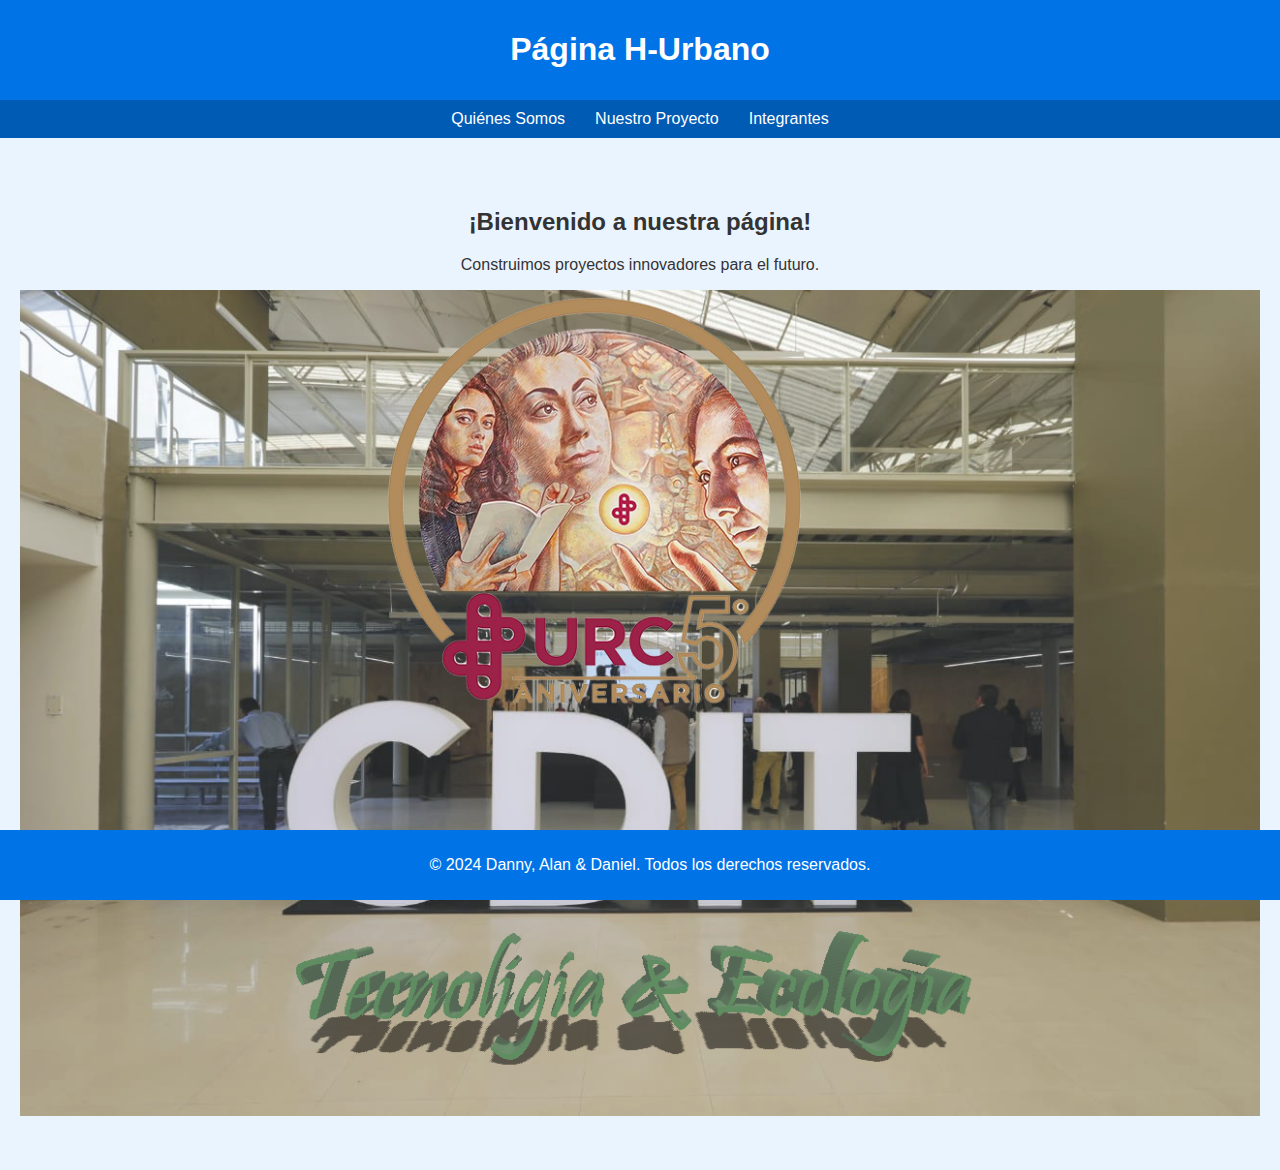
<file: index.html>
<!DOCTYPE html>
<html lang="es">
<head>
    <meta charset="UTF-8">
    <meta name="viewport" content="width=device-width, initial-scale=1.0">
    <title>P.P.-H.Urbano-</title>
    <style>
        body {
            font-family: Arial, sans-serif;
            margin: 0;
            padding: 0;
            color: #333;
            background-color: #f5f5f5;
        }
        header {
            background-color: #0073e6;
            color: white;
            padding: 10px 20px;
            text-align: center;
            animation: slideDown 1.5s ease-out;
        }
        nav {
            display: flex;
            justify-content: center;
            background-color: #005bb5;
            animation: fadeIn 2s ease-out;
        }
        nav a {
            color: white;
            padding: 10px 15px;
            text-decoration: none;
            transition: background-color 0.3s ease;
        }
        nav a:hover {
            background-color: #003f8c;
        }
        .hero {
            text-align: center;
            padding: 50px 20px;
            background-color: #eaf4ff;
            animation: fadeInUp 2.5s ease-out;
        }
        .hero img {
            max-width: 100%;
            height: auto;
            animation: zoomIn 3s ease;
        }
        .content {
            padding: 20px;
            text-align: center;
        }
        footer {
            background-color: #0073e6;
            color: white;
            text-align: center;
            padding: 10px;
            position: fixed;
            width: 100%;
            bottom: 0;
        }

        /* Animaciones */
        @keyframes slideDown {
            from {
                transform: translateY(-100%);
                opacity: 0;
            }
            to {
                transform: translateY(0);
                opacity: 1;
            }
        }
        @keyframes fadeIn {
            from {
                opacity: 0;
            }
            to {
                opacity: 1;
            }
        }
        @keyframes fadeInUp {
            from {
                transform: translateY(50px);
                opacity: 0;
            }
            to {
                transform: translateY(0);
                opacity: 1;
            }
        }
        @keyframes zoomIn {
            from {
                transform: scale(0.8);
                opacity: 0;
            }
            to {
                transform: scale(1);
                opacity: 1;
            }
        }
    </style>
</head>
<body>
    <header>
        <h1>Página H-Urbano</h1>
    </header>
    <nav>
        <a href="quienes-somos.html">Quiénes Somos</a>
        <a href="nuestro-proyecto.html">Nuestro Proyecto</a>
        <a href="integrantes.html">Integrantes</a>
    </nav>
    <section class="hero">
        <h2>¡Bienvenido a nuestra página!</h2>
        <p>Construimos proyectos innovadores para el futuro.</p>
        <img src="logo_5a.png" alt="Imagen destacada">
    </section>
    <footer>
        <p>&copy; 2024 Danny, Alan & Daniel. Todos los derechos reservados.</p>
    </footer>
</body>
</html>
</file>
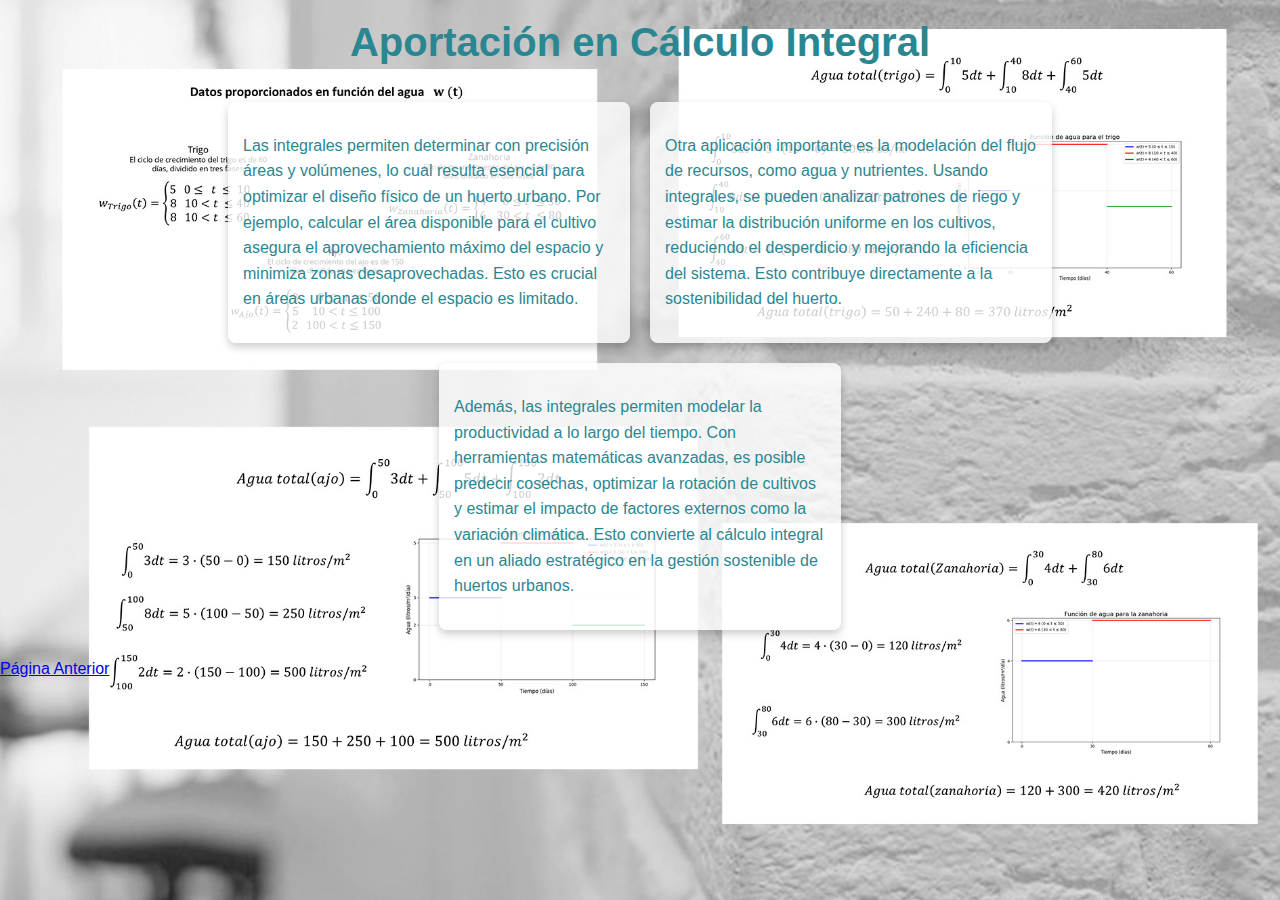
<file: ap_calculo_integral.html>
<!DOCTYPE html>
<html lang="es">
<head>
    <meta charset="UTF-8">
    <meta name="viewport" content="width=device-width, initial-scale=1.0">
    <title>Aportación en Cálculo Integral</title>
    <link rel="stylesheet" href="styles.css"> <!-- Vincula el archivo CSS -->
    <link rel="stylesheet" href="colors.css"> <!-- Vincula el archivo CSS -->
</head>
<body>
    <h1>Aportación en Cálculo Integral</h1>
    <div class="container">
        <div class="column">
            <p>
                Las integrales permiten determinar con precisión áreas y volúmenes, lo cual resulta esencial para optimizar el diseño físico de un huerto urbano. Por ejemplo, calcular el área disponible para el cultivo asegura el aprovechamiento máximo del espacio y minimiza zonas desaprovechadas. Esto es crucial en áreas urbanas donde el espacio es limitado.
            </p>
        </div>
        <div class="column">
            <p>
                Otra aplicación importante es la modelación del flujo de recursos, como agua y nutrientes. Usando integrales, se pueden analizar patrones de riego y estimar la distribución uniforme en los cultivos, reduciendo el desperdicio y mejorando la eficiencia del sistema. Esto contribuye directamente a la sostenibilidad del huerto.
            </p>
        </div>
        <div class="column">
            <p>
                Además, las integrales permiten modelar la productividad a lo largo del tiempo. Con herramientas matemáticas avanzadas, es posible predecir cosechas, optimizar la rotación de cultivos y estimar el impacto de factores externos como la variación climática. Esto convierte al cálculo integral en un aliado estratégico en la gestión sostenible de huertos urbanos.
            </p>
        </div>
    </div>
    <a href="daniel.html" class="button">Página Anterior</a>
</body>
</html>
</file>
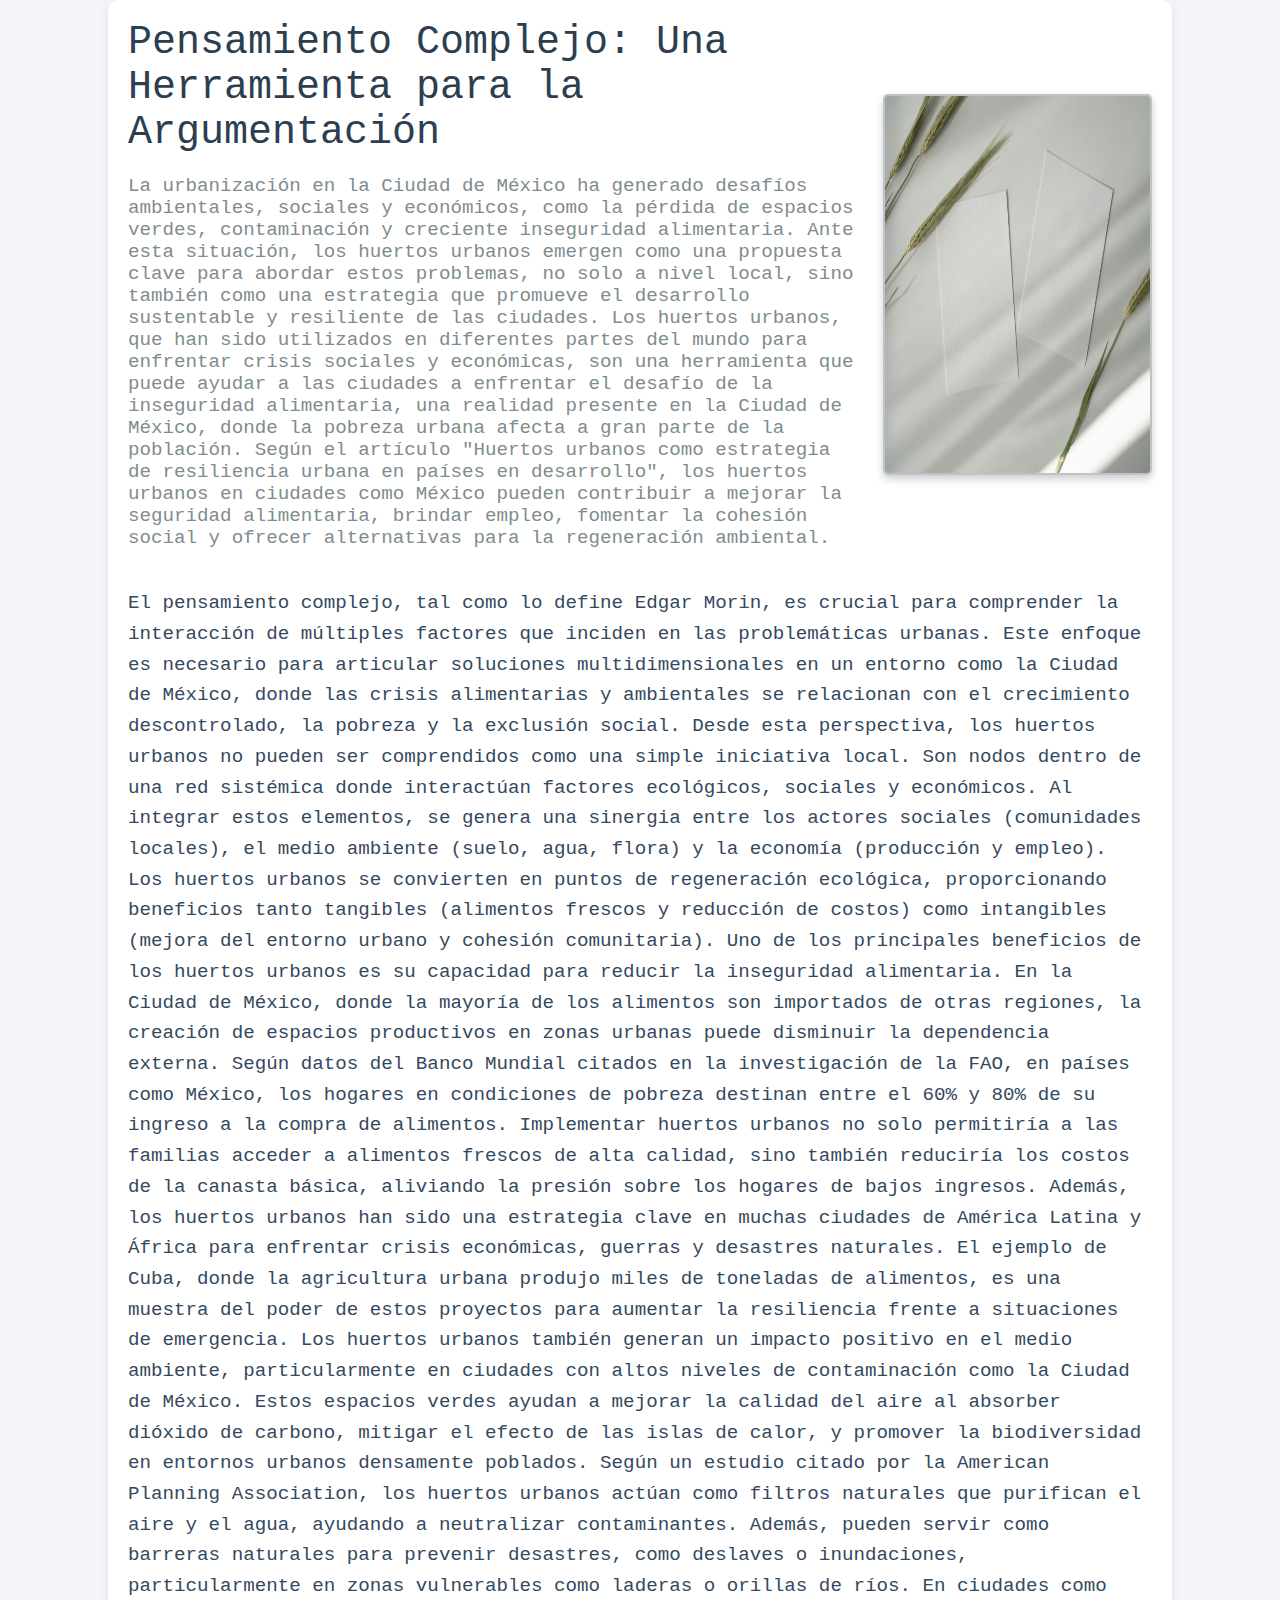
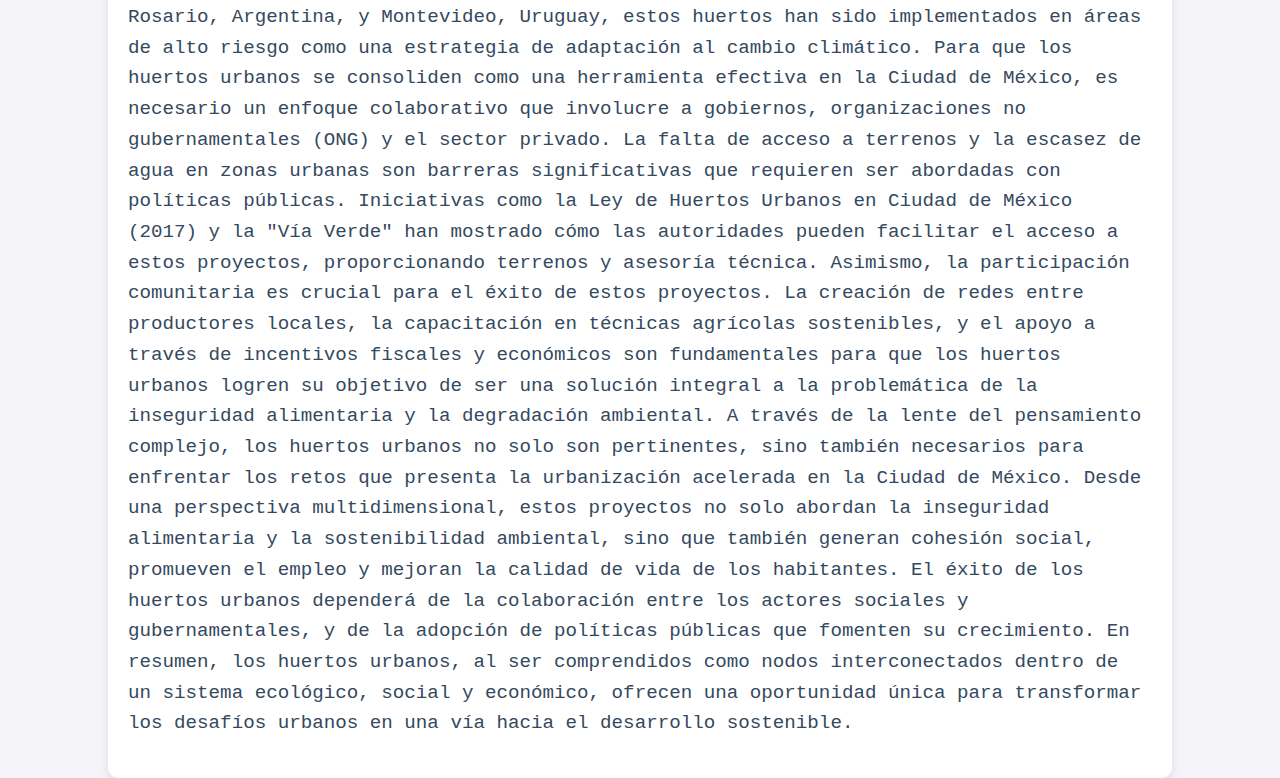
<file: ap_pensamiento_critico.html>
<!DOCTYPE html>
<html lang="es">
<head>
    <meta charset="UTF-8">
    <meta name="viewport" content="width=device-width, initial-scale=1.0">
    <title>Necesidad y Pertinencia de los Huertos Urbanos como Herramienta de Sustentabilidad en la Ciudad de México</title>
    <style>
        body {
            font-family: "Courier New", Courier, monospace;
            background-color: #f4f4f9;
            color: #333;
            margin: 0;
            padding: 0;
            display: flex;
            justify-content: center;
            align-items: center;
            min-height: 100vh;
        }

        .container {
            width: 80%;
            max-width: 1200px;
            background-color: #ffffff;
            box-shadow: 0 4px 10px rgba(0, 0, 0, 0.1);
            border-radius: 10px;
            padding: 20px;
            display: grid;
            grid-template-areas: 
                "title image"
                "subtitle image"
                "content content";
            grid-template-columns: 3fr 1fr;
            grid-gap: 20px;
        }

        .title {
            grid-area: title;
            font-size: 2.5em;
            color: #2c3e50;
        }

        .subtitle {
            grid-area: subtitle;
            font-size: 1.2em;
            color: #7f8c8d;
        }

        .image {
            grid-area: image;
            display: flex;
            justify-content: flex-end;
            align-items: center;
        }

        .image img {
            width: 7cm;
            height: 10cm;
            border: 2px solid #bdc3c7;
            border-radius: 5px;
            box-shadow: 0 4px 8px rgba(0, 0, 0, 0.2);
        }

        .content {
            grid-area: content;
            font-size: 1.2em;
            line-height: 1.6;
            color: #34495e;
        }
    </style>
</head>
<body>
    <div class="container">
        <div class="title">Pensamiento Complejo: Una Herramienta para la Argumentación</div>
        <div class="subtitle">La urbanización en la Ciudad de México ha generado desafíos ambientales, sociales y económicos, como la pérdida de espacios verdes, contaminación y creciente inseguridad alimentaria. Ante esta situación, los huertos urbanos emergen como una propuesta clave para abordar estos problemas, no solo a nivel local, sino también como una estrategia que promueve el desarrollo sustentable y resiliente de las ciudades.
Los huertos urbanos, que han sido utilizados en diferentes partes del mundo para enfrentar crisis sociales y económicas, son una herramienta que puede ayudar a las ciudades a enfrentar el desafío de la inseguridad alimentaria, una realidad presente en la Ciudad de México, donde la pobreza urbana afecta a gran parte de la población. Según el artículo "Huertos urbanos como estrategia de resiliencia urbana en países en desarrollo", los huertos urbanos en ciudades como México pueden contribuir a mejorar la seguridad alimentaria, brindar empleo, fomentar la cohesión social y ofrecer alternativas para la regeneración ambiental.
</div>
        <div class="image">
            <img src="img_pencri.jpg" alt="Imagen ilustrativa">
        </div>
        <div class="content">
            <p>
               El pensamiento complejo, tal como lo define Edgar Morin, es crucial para comprender la interacción de múltiples factores que inciden en las problemáticas urbanas. Este enfoque es necesario para articular soluciones multidimensionales en un entorno como la Ciudad de México, donde las crisis alimentarias y ambientales se relacionan con el crecimiento descontrolado, la pobreza y la exclusión social.
Desde esta perspectiva, los huertos urbanos no pueden ser comprendidos como una simple iniciativa local. Son nodos dentro de una red sistémica donde interactúan factores ecológicos, sociales y económicos. Al integrar estos elementos, se genera una sinergia entre los actores sociales (comunidades locales), el medio ambiente (suelo, agua, flora) y la economía (producción y empleo). Los huertos urbanos se convierten en puntos de regeneración ecológica, proporcionando beneficios tanto tangibles (alimentos frescos y reducción de costos) como intangibles (mejora del entorno urbano y cohesión comunitaria).
Uno de los principales beneficios de los huertos urbanos es su capacidad para reducir la inseguridad alimentaria. En la Ciudad de México, donde la mayoría de los alimentos son importados de otras regiones, la creación de espacios productivos en zonas urbanas puede disminuir la dependencia externa. Según datos del Banco Mundial citados en la investigación de la FAO, en países como México, los hogares en condiciones de pobreza destinan entre el 60% y 80% de su ingreso a la compra de alimentos. Implementar huertos urbanos no solo permitiría a las familias acceder a alimentos frescos de alta calidad, sino también reduciría los costos de la canasta básica, aliviando la presión sobre los hogares de bajos ingresos.
Además, los huertos urbanos han sido una estrategia clave en muchas ciudades de América Latina y África para enfrentar crisis económicas, guerras y desastres naturales. El ejemplo de Cuba, donde la agricultura urbana produjo miles de toneladas de alimentos, es una muestra del poder de estos proyectos para aumentar la resiliencia frente a situaciones de emergencia.
Los huertos urbanos también generan un impacto positivo en el medio ambiente, particularmente en ciudades con altos niveles de contaminación como la Ciudad de México. Estos espacios verdes ayudan a mejorar la calidad del aire al absorber dióxido de carbono, mitigar el efecto de las islas de calor, y promover la biodiversidad en entornos urbanos densamente poblados. Según un estudio citado por la American Planning Association, los huertos urbanos actúan como filtros naturales que purifican el aire y el agua, ayudando a neutralizar contaminantes.
Además, pueden servir como barreras naturales para prevenir desastres, como deslaves o inundaciones, particularmente en zonas vulnerables como laderas o orillas de ríos. En ciudades como Rosario, Argentina, y Montevideo, Uruguay, estos huertos han sido implementados en áreas de alto riesgo como una estrategia de adaptación al cambio climático.
Para que los huertos urbanos se consoliden como una herramienta efectiva en la Ciudad de México, es necesario un enfoque colaborativo que involucre a gobiernos, organizaciones no gubernamentales (ONG) y el sector privado. La falta de acceso a terrenos y la escasez de agua en zonas urbanas son barreras significativas que requieren ser abordadas con políticas públicas. Iniciativas como la Ley de Huertos Urbanos en Ciudad de México (2017) y la "Vía Verde" han mostrado cómo las autoridades pueden facilitar el acceso a estos proyectos, proporcionando terrenos y asesoría técnica.
Asimismo, la participación comunitaria es crucial para el éxito de estos proyectos. La creación de redes entre productores locales, la capacitación en técnicas agrícolas sostenibles, y el apoyo a través de incentivos fiscales y económicos son fundamentales para que los huertos urbanos logren su objetivo de ser una solución integral a la problemática de la inseguridad alimentaria y la degradación ambiental.
A través de la lente del pensamiento complejo, los huertos urbanos no solo son pertinentes, sino también necesarios para enfrentar los retos que presenta la urbanización acelerada en la Ciudad de México. Desde una perspectiva multidimensional, estos proyectos no solo abordan la inseguridad alimentaria y la sostenibilidad ambiental, sino que también generan cohesión social, promueven el empleo y mejoran la calidad de vida de los habitantes.
El éxito de los huertos urbanos dependerá de la colaboración entre los actores sociales y gubernamentales, y de la adopción de políticas públicas que fomenten su crecimiento. En resumen, los huertos urbanos, al ser comprendidos como nodos interconectados dentro de un sistema ecológico, social y económico, ofrecen una oportunidad única para transformar los desafíos urbanos en una vía hacia el desarrollo sostenible.


            </p>
        </div>
    </div>
</body>
</html>
</file>
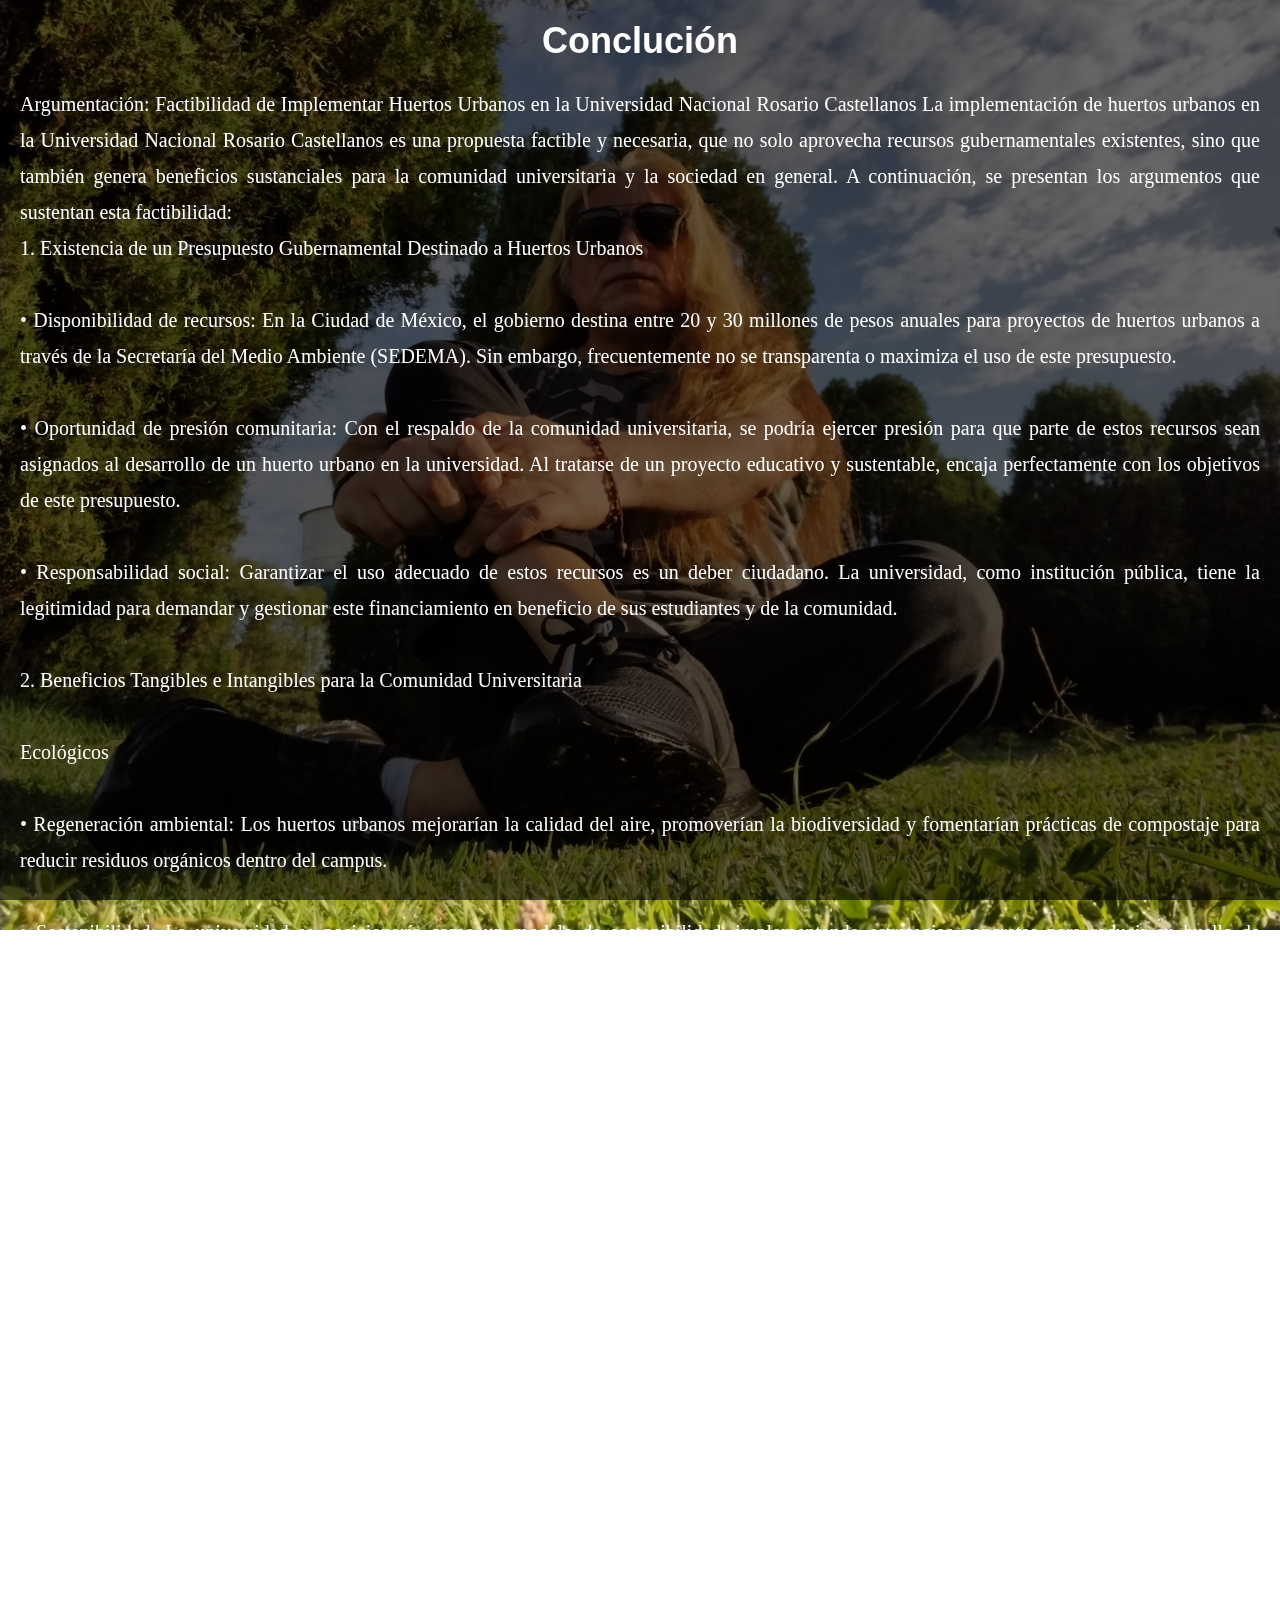
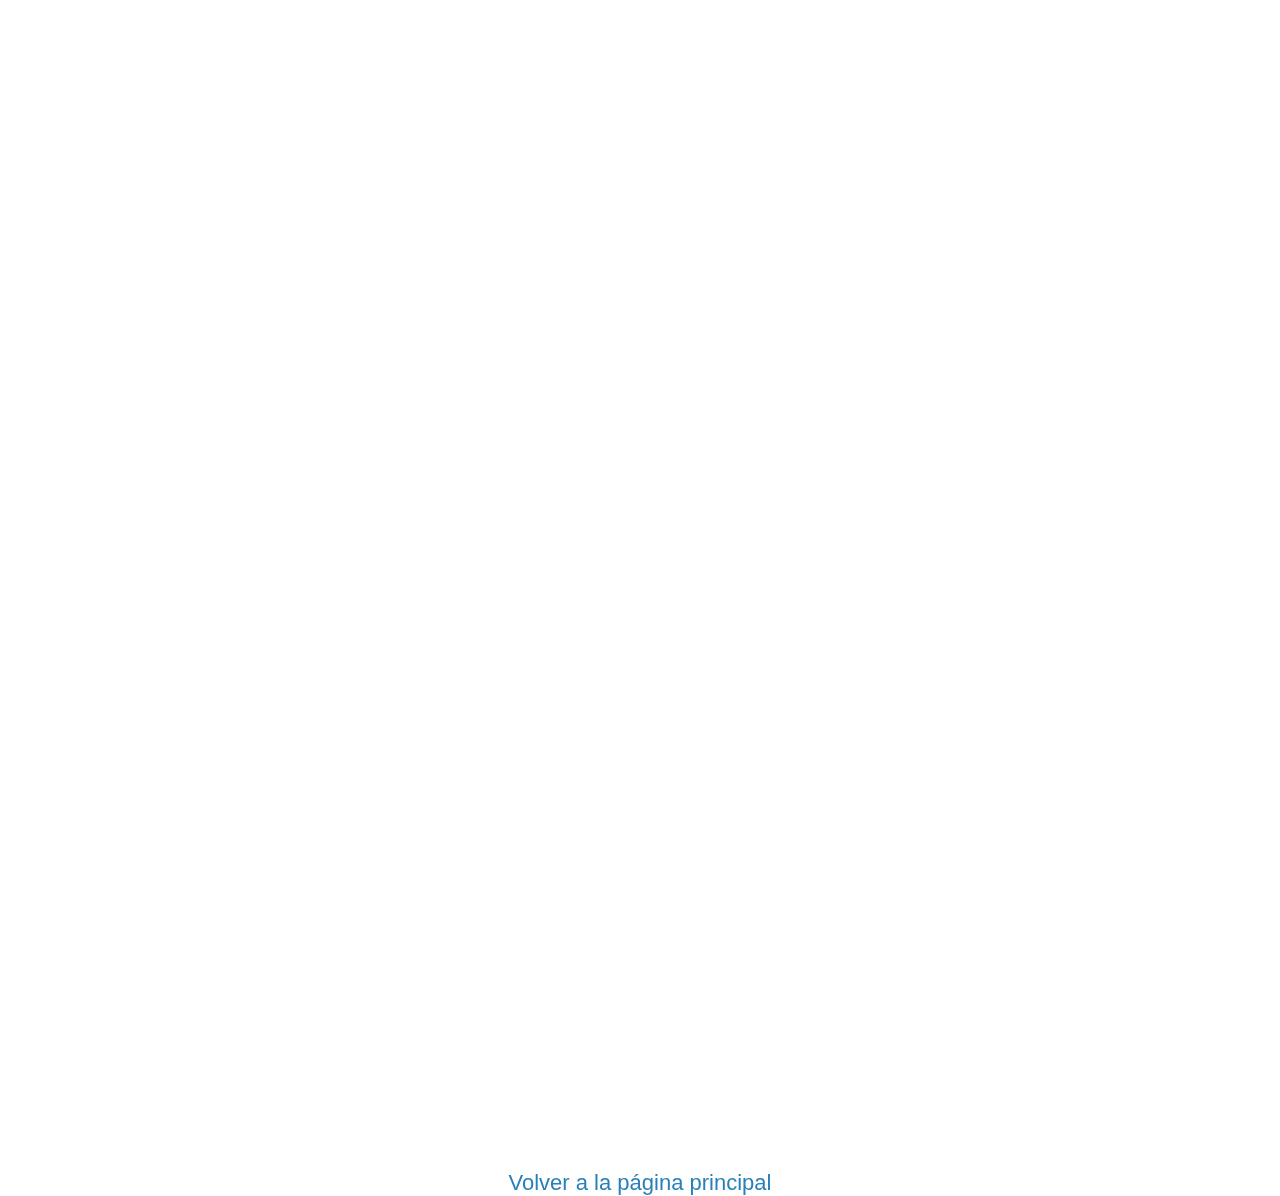
<file: conclucion.html>
<!DOCTYPE html>
<html lang="es">
<head>
    <meta charset="UTF-8">
    <meta name="viewport" content="width=device-width, initial-scale=1.0">
    <title>Conclución</title>
    <style>
        /* Estilo para el fondo con imagen desvanecida */
        body {
            margin: 0;
            font-family: 'Georgia', serif; /* Fuente predeterminada */
            background-image: url('img_64dcm.jpg'); /* Cambia por el nombre de tu imagen */
            background-size: cover; /* La imagen ocupa toda la pantalla */
            background-position: center; /* Centra la imagen */
            background-repeat: no-repeat;
            background-attachment: fixed; /* Mantiene la imagen fija al hacer scroll */
            color: white; /* Color del texto */
        }

        /* Fondo desvanecido */
        body::before {
            content: "";
            position: fixed;
            top: 0;
            left: 0;
            width: 100%;
            height: 100%;
            background: rgba(0, 0, 0, 0.6); /* Fondo negro semitransparente */
            z-index: -1; /* Coloca detrás del contenido */
        }

        /* Estilo para el encabezado */
        h1 {
            text-align: center;
            font-family: 'Arial', sans-serif;
            font-size: 36px;
            margin-top: 20px;
            animation: fadeIn 3s ease-out;
        }

        /* Animación para mostrar el texto poco a poco */
        @keyframes textGrow {
            from {
                font-size: 20px;
                opacity: 0;
            }
            to {
                font-size: 20px;
                opacity: 1;
            }
        }

        /* Estilo del párrafo con animación */
        p {
            text-align: justify;
            margin: 20px;
            font-size: 20px;
            line-height: 1.8;
            animation: textGrow 4s ease-out;
        }

        /* Estilo para el enlace */
        a {
            display: block;
            text-align: center;
            margin-top: 20px;
            font-family: 'Verdana', sans-serif;
            font-size: 22px;
            color: #2980b9;
            text-decoration: none;
            animation: fadeIn 3s ease-out;
        }

        a:hover {
            text-decoration: underline;
        }

        /* Animación para el texto y enlace */
        @keyframes fadeIn {
            from {
                opacity: 0;
                transform: translateY(20px);
            }
            to {
                opacity: 1;
                transform: translateY(0);
            }
        }
    </style>
</head>
<body>
    <h1>Conclución</h1>
    <p>
Argumentación: Factibilidad de Implementar Huertos Urbanos en la Universidad Nacional Rosario Castellanos
La implementación de huertos urbanos en la Universidad Nacional Rosario Castellanos es una propuesta factible y necesaria, que no solo aprovecha recursos gubernamentales existentes, sino que también genera beneficios sustanciales para la comunidad universitaria y la sociedad en general. A continuación, se presentan los argumentos que sustentan esta factibilidad:
<br>
1. Existencia de un Presupuesto Gubernamental Destinado a Huertos Urbanos<br>
<br>•	Disponibilidad de recursos: En la Ciudad de México, el gobierno destina entre 20 y 30 millones de pesos anuales para proyectos de huertos urbanos a través de la Secretaría del Medio Ambiente (SEDEMA). Sin embargo, frecuentemente no se transparenta o maximiza el uso de este presupuesto.<br>
<br>•	Oportunidad de presión comunitaria: Con el respaldo de la comunidad universitaria, se podría ejercer presión para que parte de estos recursos sean asignados al desarrollo de un huerto urbano en la universidad. Al tratarse de un proyecto educativo y sustentable, encaja perfectamente con los objetivos de este presupuesto.<br>
<br>•	Responsabilidad social: Garantizar el uso adecuado de estos recursos es un deber ciudadano. La universidad, como institución pública, tiene la legitimidad para demandar y gestionar este financiamiento en beneficio de sus estudiantes y de la comunidad.<br>

<br>2. Beneficios Tangibles e Intangibles para la Comunidad Universitaria<br>
<br>Ecológicos<br>
<br>•	Regeneración ambiental: Los huertos urbanos mejorarían la calidad del aire, promoverían la biodiversidad y fomentarían prácticas de compostaje para reducir residuos orgánicos dentro del campus.<br>
<br>•	Sostenibilidad: La universidad se posicionaría como un modelo de sostenibilidad, implementando estrategias concretas para reducir su huella de carbono.<br>
<br>Sociales<br>
<br>•	Espacios educativos: Los huertos urbanos se integrarían a programas académicos, permitiendo a los estudiantes aprender de forma práctica sobre agricultura sustentable, ecología y sostenibilidad.<br>
<br>•	Cohesión comunitaria: Estos espacios fomentarían la interacción entre estudiantes, docentes y personal administrativo, creando una comunidad más fuerte y solidaria.<br>
<br>•	Salud y bienestar: Proporcionar un espacio verde funcional contribuye a la salud mental y física de los miembros de la universidad.<br>
<br>Económicos<br>
<br>•	Reducción de costos: Los alimentos cultivados en el huerto podrían ser utilizados en proyectos alimentarios, reduciendo costos para cafeterías o eventos dentro de la universidad.<br>
<br>•	Autoempleo y emprendimiento: Los estudiantes podrían aprender a gestionar proyectos agrícolas, lo que abriría oportunidades laborales y de emprendimiento al egresar.<br>

<br>3. Viabilidad de la Implementación<br>
<br>•   Infraestructura disponible: La universidad cuenta con espacios potenciales para instalar el huerto, donde se podrían implementar sistemas básicos de riego y compostaje sin necesidad de grandes inversiones iniciales.<br>
<br>•	Apoyo gubernamental y externo: Además del presupuesto gubernamental, podrían buscarse alianzas con organizaciones no gubernamentales y empresas interesadas en fomentar proyectos de sostenibilidad.<br>
<br>•	Capacitación y asesoría técnica: Instituciones como SEDEMA y otros actores clave en agricultura urbana ofrecen programas de capacitación gratuitos o de bajo costo, asegurando la preparación adecuada para gestionar el proyecto.<br>

<br>4. Perspectiva de Largo Plazo<br>
<br>•	Modelo replicable: Un huerto exitoso en la universidad podría inspirar la creación de más huertos urbanos en otras instituciones educativas y espacios públicos de la ciudad.<br>
<br>•	Compromiso social: Los egresados de la universidad adquirirían una conciencia ambiental y social que podrían replicar en sus comunidades, multiplicando el impacto positivo del proyecto.<br>
<br>•	Sostenibilidad económica: Con el tiempo, el huerto podría generar recursos propios mediante la venta de excedentes o proyectos derivados, asegurando su mantenimiento.<br>

<br>5. Llamado a la Acción<br>
<br>        
La comunidad universitaria debe unirse para exigir que una parte del presupuesto gubernamental destinado a huertos urbanos sea invertido en este proyecto. Al sumar esfuerzos, la Universidad Nacional Rosario Castellanos puede no solo crear un espacio que transforme su entorno inmediato, sino también convertirse en un referente de sostenibilidad y equidad para otras instituciones.
En conclusión, implementar un huerto urbano en nuestra universidad no solo es factible, sino también una oportunidad estratégica para aprovechar recursos existentes, generar beneficios tangibles e intangibles, y contribuir al desarrollo sostenible de la Ciudad de México. La participación activa de la comunidad universitaria será clave para convertir esta propuesta en una realidad.

    </p>
    <a href="index.html">Volver a la página principal</a>
</body>
</html>
</file>
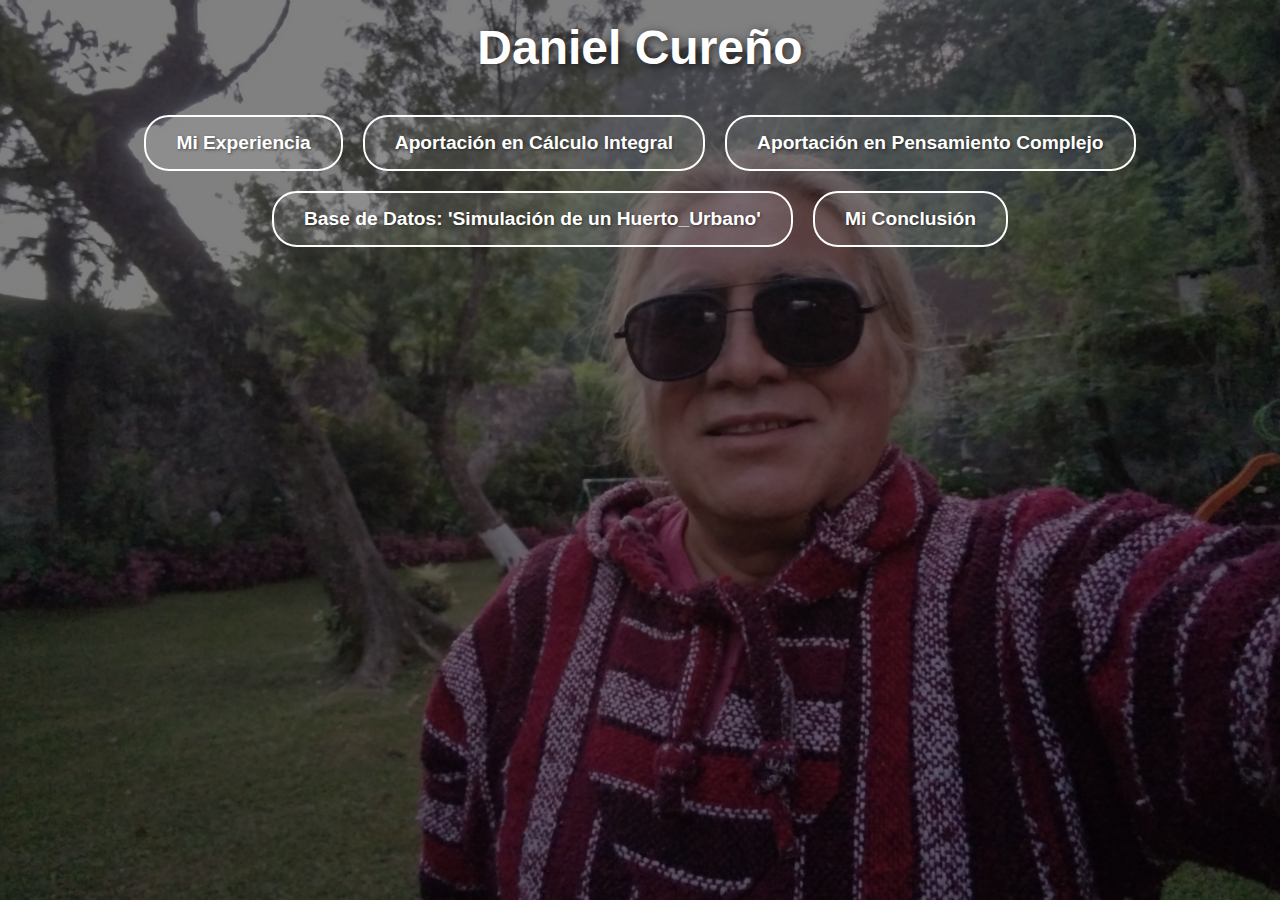
<file: daniel.html>
<!DOCTYPE html>
<html lang="es">
<head>
    <meta charset="UTF-8">
    <meta name="viewport" content="width=device-width, initial-scale=1.0">
    <title>Daniel Cureño</title>
    <style>
        body {
            margin: 0;
            font-family: 'Arial', sans-serif;
            background: linear-gradient(to right, #00203f, #adefd1);
            color: #fff;
            overflow-x: hidden;
        }

        .container {
            text-align: center;
            position: relative;
            height: 100vh;
            overflow: hidden;
        }

        .background-image {
            position: absolute;
            top: 0;
            left: 0;
            width: 100%;
            height: 100%;
            object-fit: cover;
            z-index: -1;
            filter: brightness(0.5);
            animation: zoomInOut 10s infinite alternate;
        }

        @keyframes zoomInOut {
            0% {
                transform: scale(1);
            }
            100% {
                transform: scale(1.1);
            }
        }

        h1 {
            margin-top: 20px;
            font-size: 3rem;
            text-shadow: 2px 2px 10px rgba(0, 0, 0, 0.7);
        }

        .button-container {
            display: flex;
            flex-wrap: wrap;
            justify-content: center;
            gap: 20px;
            margin-top: 40px;
        }

        .button-container button {
            background: rgba(255, 255, 255, 0.1); /* Transparente */
            border: 2px solid #ffffff; /* Borde blanco */
            border-radius: 25px;
            padding: 15px 30px;
            font-size: 1.2rem;
            font-weight: bold;
            color: white;
            text-shadow: 1px 1px 3px rgba(0, 0, 0, 0.5);
            cursor: pointer;
            transition: all 0.3s ease-in-out;
        }

        .button-container button:hover {
            background: rgba(255, 255, 255, 0.3); /* Más visible al pasar el cursor */
            transform: translateY(-5px) scale(1.1);
            box-shadow: 0 12px 20px rgba(0, 0, 0, 0.3);
        }

        .button-container button:active {
            transform: scale(0.95);
        }
    </style>
</head>
<body>
    <div class="container">
        <img src="daniel_background.jpg" alt="Fondo de Daniel" class="background-image">
        <h1>Daniel Cureño</h1>
        <div class="button-container">
            <button onclick="window.location.href='mi_experiencia.html';">Mi Experiencia</button>
            <button onclick="window.location.href='ap_calculo_integral.html';">Aportación en Cálculo Integral</button>
            <button onclick="window.location.href='ap_pensamiento_critico.html';">Aportación en Pensamiento Complejo</button>
            <button onclick="window.location.href='huerto_urbano.html';">Base de Datos: 'Simulación de un Huerto_Urbano'</button>
            <button onclick="window.location.href='conclucion.html';">Mi Conclusión</button>
        </div>
    </div>
</body>
</html>
</file>
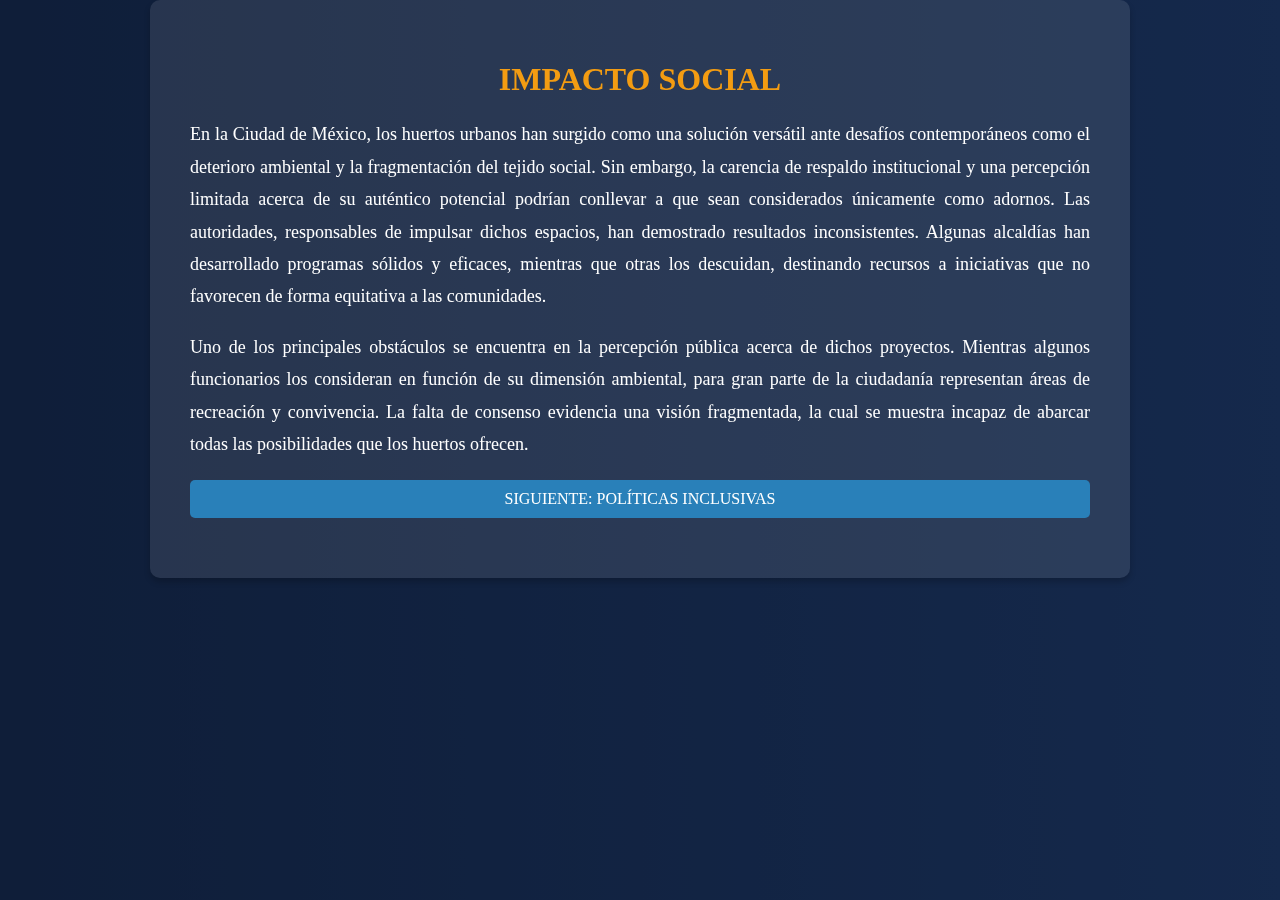
<file: impacto_social.html>
<!DOCTYPE html>
<html lang="es">
<head>
    <meta charset="UTF-8">
    <meta name="viewport" content="width=device-width, initial-scale=1.0">
    <title>Impacto Social</title>
    <style>
        body {
            margin: 0;
            font-family: 'Georgia', serif;
            background: linear-gradient(to right, #1e3c72, #2a5298);
            color: #fff;
        }
        body::before {
            content: "";
            position: fixed;
            top: 0;
            left: 0;
            width: 100%;
            height: 100%;
            background: rgba(0, 0, 0, 0.5);
            z-index: -1;
        }
        .container {
            max-width: 900px;
            margin: auto;
            padding: 40px;
            background: rgba(255, 255, 255, 0.1);
            border-radius: 10px;
            box-shadow: 0 4px 6px rgba(0, 0, 0, 0.2);
        }
        h1 {
            text-align: center;
            color: #f39c12;
            text-transform: uppercase;
            margin-bottom: 20px;
        }
        p {
            font-size: 18px;
            line-height: 1.8;
            text-align: justify;
        }
        .button {
            display: block;
            margin: 20px auto;
            padding: 10px 20px;
            background: #2980b9;
            color: #fff;
            border: none;
            border-radius: 5px;
            text-transform: uppercase;
            font-size: 16px;
            cursor: pointer;
            transition: background 0.3s ease;
            text-align: center;
            text-decoration: none;
        }
        .button:hover {
            background: #3498db;
        }
    </style>
</head>
<body>
    <div class="container">
        <h1>Impacto Social</h1>
        <p>
            En la Ciudad de México, los huertos urbanos han surgido como una solución versátil ante desafíos contemporáneos como el deterioro ambiental y la fragmentación del tejido social. Sin embargo, la carencia de respaldo institucional y una percepción limitada acerca de su auténtico potencial podrían conllevar a que sean considerados únicamente como adornos. Las autoridades, responsables de impulsar dichos espacios, han demostrado resultados inconsistentes. Algunas alcaldías han desarrollado programas sólidos y eficaces, mientras que otras los descuidan, destinando recursos a iniciativas que no favorecen de forma equitativa a las comunidades.
        </p>
        <p>
            Uno de los principales obstáculos se encuentra en la percepción pública acerca de dichos proyectos. Mientras algunos funcionarios los consideran en función de su dimensión ambiental, para gran parte de la ciudadanía representan áreas de recreación y convivencia. La falta de consenso evidencia una visión fragmentada, la cual se muestra incapaz de abarcar todas las posibilidades que los huertos ofrecen.
        </p>
        <a href="politicas_inclusivas.html" class="button">Siguiente: Políticas Inclusivas</a>
    </div>
</body>
</html>
</file>
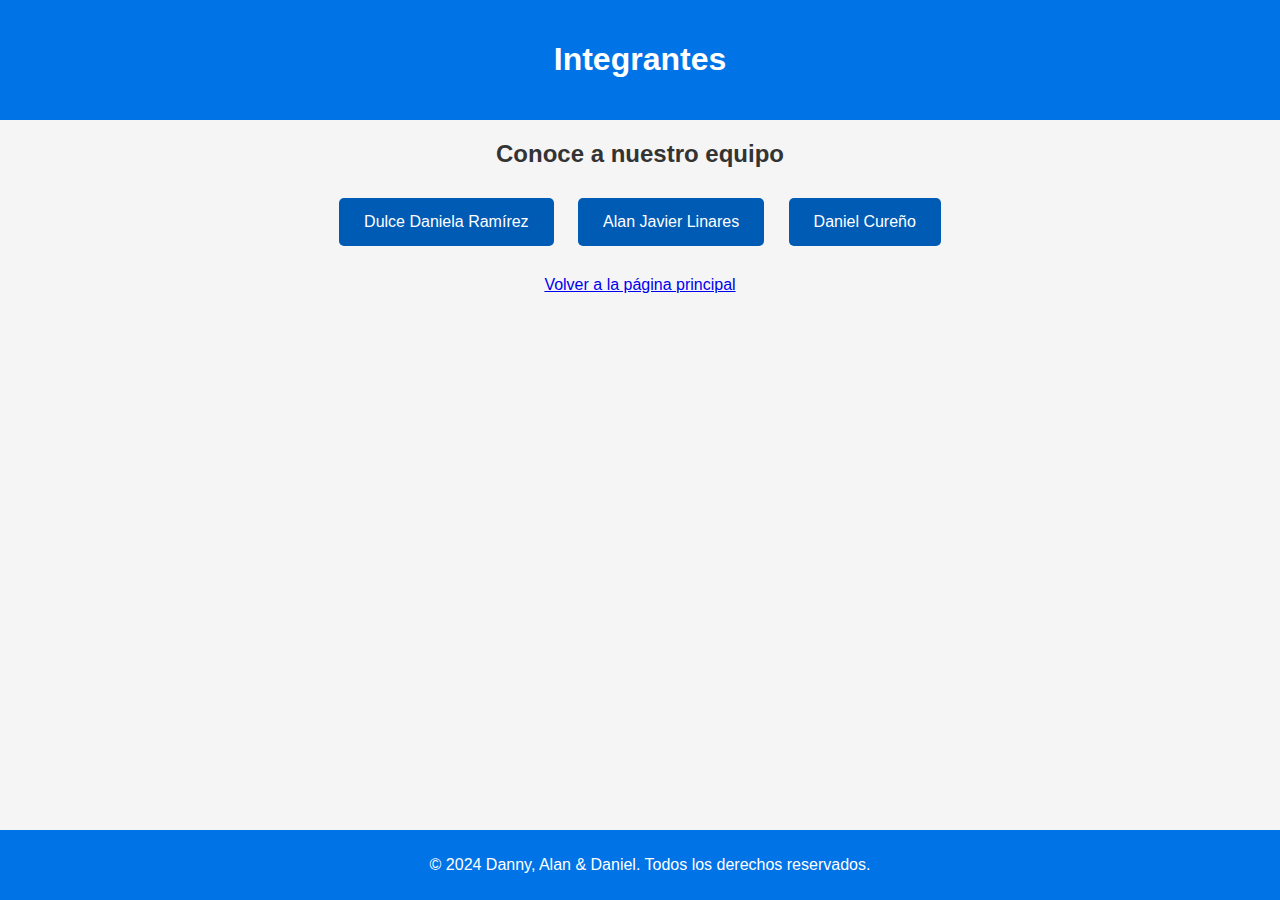
<file: integrantes.html>
<!DOCTYPE html>
<html lang="es">
<head>
    <meta charset="UTF-8">
    <meta name="viewport" content="width=device-width, initial-scale=1.0">
    <title>Integrantes</title>
    <style>
        body {
            font-family: Arial, sans-serif;
            margin: 0;
            padding: 0;
            color: #333;
            background-color: #f5f5f5;
            text-align: center;
        }
        header {
            background-color: #0073e6;
            color: white;
            padding: 20px;
        }
        section {
            margin: 20px;
        }
        button {
            margin: 10px;
            padding: 15px 25px;
            font-size: 16px;
            background-color: #005bb5;
            color: white;
            border: none;
            border-radius: 5px;
            cursor: pointer;
            transition: background-color 0.3s ease;
        }
        button:hover {
            background-color: #003f8c;
        }
        footer {
            background-color: #0073e6;
            color: white;
            text-align: center;
            padding: 10px;
            position: fixed;
            width: 100%;
            bottom: 0;
        }
    </style>
</head>
<body>
    <header>
        <h1>Integrantes</h1>
    </header>
    <section>
        <h2>Conoce a nuestro equipo</h2>
        <button onclick="window.location.href='https://huertosurbanosunrc.my.canva.site/'">Dulce Daniela Ramírez</button>
        <button onclick="window.location.href='https://huerto-urbano-mi.my.canva.site/'">Alan Javier Linares</button>
        <button onclick="window.location.href='daniel.html';">Daniel Cureño</button>
    </section>
    <a href="index.html">Volver a la página principal</a>
    <footer>
        <p>&copy; 2024 Danny, Alan & Daniel. Todos los derechos reservados.</p>
    </footer>
</body>
</html>
</file>
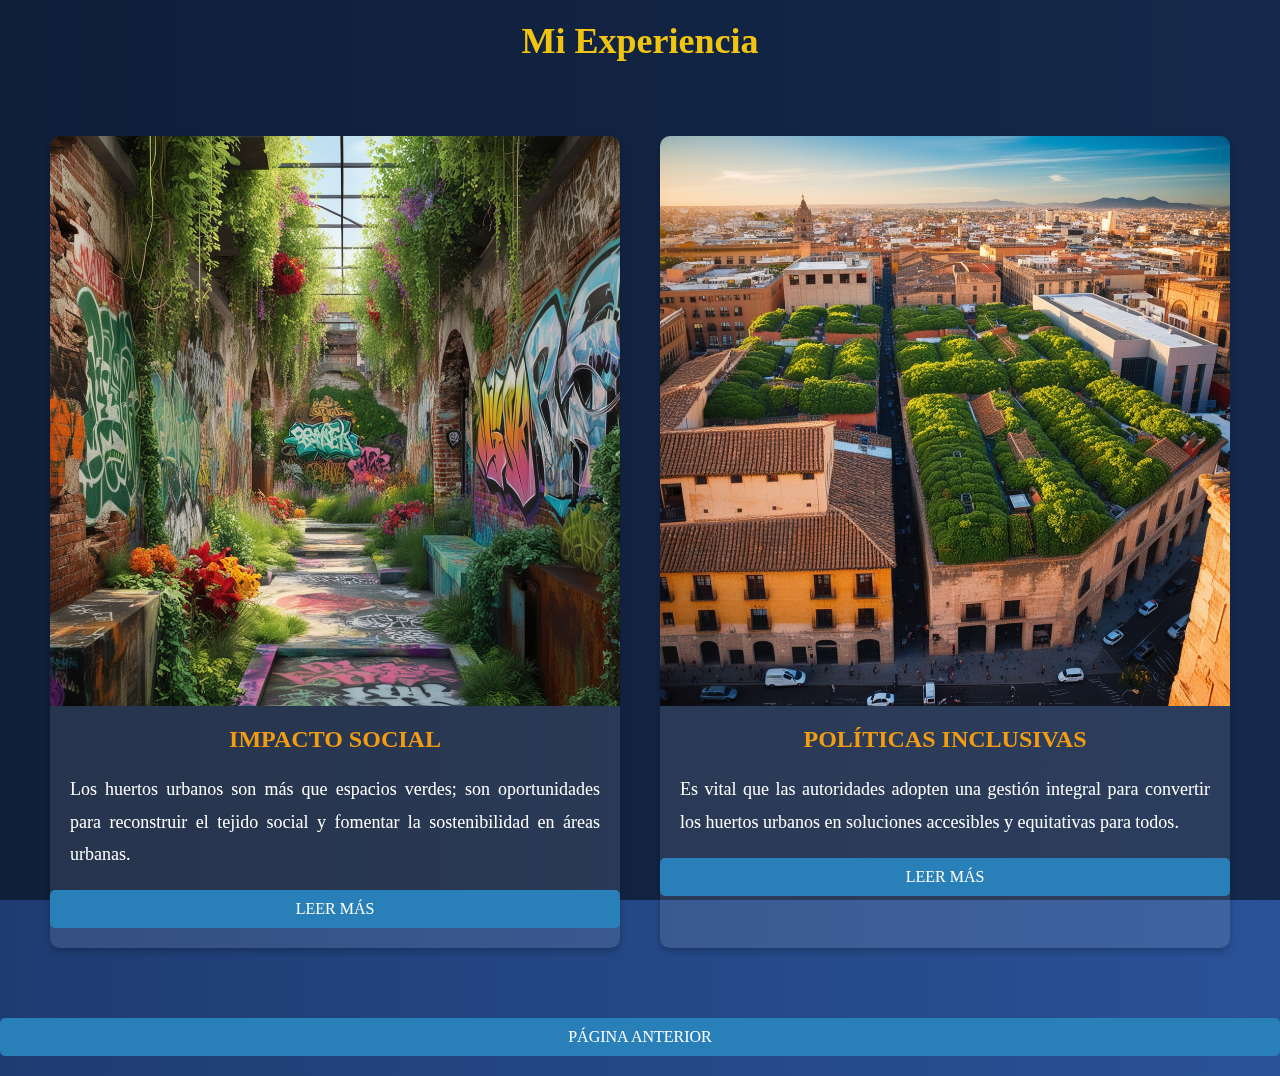
<file: mi_experiencia.html>
<!DOCTYPE html>
<html lang="es">
<head>
    <meta charset="UTF-8">
    <meta name="viewport" content="width=device-width, initial-scale=1.0">
    <title>Quiénes Somos</title>
    <style>
        /* Estilo general */
        body {
            margin: 0;
            font-family: 'Georgia', serif;
            background: linear-gradient(to right, #1e3c72, #2a5298); /* Gradiente de fondo */
            color: #fff;
        }

        /* Efecto de fondo desvanecido */
        body::before {
            content: "";
            position: fixed;
            top: 0;
            left: 0;
            width: 100%;
            height: 100%;
            background: rgba(0, 0, 0, 0.5); /* Fondo semitransparente */
            z-index: -1;
        }

        /* Estilo del contenedor principal */
        .container {
            display: flex;
            flex-wrap: wrap;
            gap: 20px;
            padding: 40px;
            max-width: 1200px;
            margin: auto;
        }

        /* Estilo de cada columna */
        .column {
            flex: 1;
            min-width: 300px;
            margin: 10px;
            background: rgba(255, 255, 255, 0.1);
            border-radius: 10px;
            overflow: hidden;
            box-shadow: 0 4px 6px rgba(0, 0, 0, 0.2);
        }

        /* Espacios para las imágenes */
        .column img {
            width: 100%;
            height: auto;
            display: block;
        }

        /* Títulos y texto */
        .column h2 {
            font-size: 24px;
            margin: 20px;
            text-align: center;
            text-transform: uppercase;
            color: #f39c12;
        }

        .column p {
            font-size: 18px;
            line-height: 1.8;
            text-align: justify;
            margin: 20px;
        }

        /* Efectos en los botones */
        .button {
            display: block;
            margin: 20px auto;
            padding: 10px 20px;
            background: #2980b9;
            color: #fff;
            border: none;
            border-radius: 5px;
            text-transform: uppercase;
            font-size: 16px;
            cursor: pointer;
            transition: background 0.3s ease;
            text-align: center;
            text-decoration: none;
        }

        .button:hover {
            background: #3498db;
        }

        /* Estilo del encabezado principal */
        h1 {
            text-align: center;
            margin-top: 20px;
            font-size: 36px;
            color: #f1c40f;
        }
    </style>
</head>
<body>
    <h1>Mi Experiencia</h1>
    <div class="container">
        <!-- Primera columna -->
        <div class="column">
            <img src="imagen1sd.jpg" alt="Imagen destacada 1">
            <h2>Impacto Social</h2>
            <p>
                Los huertos urbanos son más que espacios verdes; son oportunidades para reconstruir el tejido social y fomentar la sostenibilidad en áreas urbanas. 
            </p>
            <a href="impacto_social.html" class="button">Leer Más</a>
        </div>

        <!-- Segunda columna -->
        <div class="column">
            <img src="imagen2sd.jpg" alt="Imagen destacada 2">
            <h2>Políticas Inclusivas</h2>
            <p>
                Es vital que las autoridades adopten una gestión integral para convertir los huertos urbanos en soluciones accesibles y equitativas para todos.
            </p>
            <a href="politicas_inclusivas.html" class="button">Leer Más</a>
        </div>
    </div>
    <a href="daniel.html" class="button">Página Anterior</a>
</body>
</html>
</file>
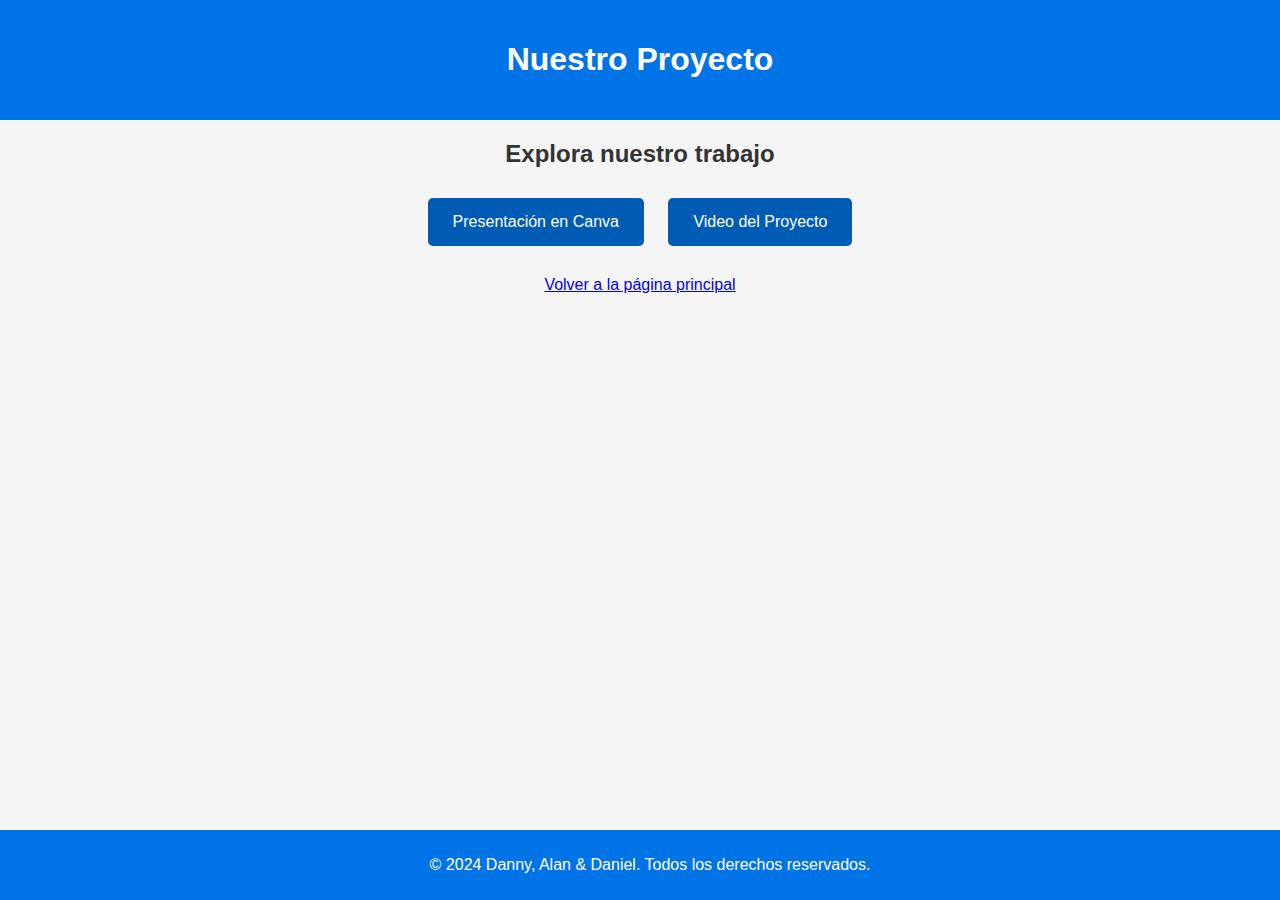
<file: nuestro-proyecto.html>
<!DOCTYPE html>
<html lang="es">
<head>
    <meta charset="UTF-8">
    <meta name="viewport" content="width=device-width, initial-scale=1.0">
    <title>Nuestro Proyecto</title>
    <style>
        body {
            font-family: Arial, sans-serif;
            margin: 0;
            padding: 0;
            color: #333;
            background-color: #f5f5f5;
            text-align: center;
        }
        header {
            background-color: #0073e6;
            color: white;
            padding: 20px;
        }
        section {
            margin: 20px;
        }
        button {
            margin: 10px;
            padding: 15px 25px;
            font-size: 16px;
            background-color: #005bb5;
            color: white;
            border: none;
            border-radius: 5px;
            cursor: pointer;
            transition: background-color 0.3s ease;
        }
        button:hover {
            background-color: #003f8c;
        }
        footer {
            background-color: #0073e6;
            color: white;
            text-align: center;
            padding: 10px;
            position: fixed;
            width: 100%;
            bottom: 0;
        }
    </style>
</head>
<body>
    <header>
        <h1>Nuestro Proyecto</h1>
    </header>
    <section>
        <h2>Explora nuestro trabajo</h2>
        <button onclick="window.location.href='https://www.canva.com/design/DAGXhZpfEfc/SbkBf0AEhxSfGE34MpfxsQ/view?utm_content=DAGXhZpfEfc&utm_campaign=designshare&utm_medium=link&utm_source=editor'">Presentación en Canva</button>
        <button onclick="window.open('https://youtu.be/Tk61-lvF_QI?si=iba1zQv0JrZLfjJx', '_blank');">Video del Proyecto</button>
    </section>
    <a href="index.html">Volver a la página principal</a>
    <footer>
        <p>&copy; 2024 Danny, Alan & Daniel. Todos los derechos reservados.</p>
    </footer>
</body>
</html>
</file>
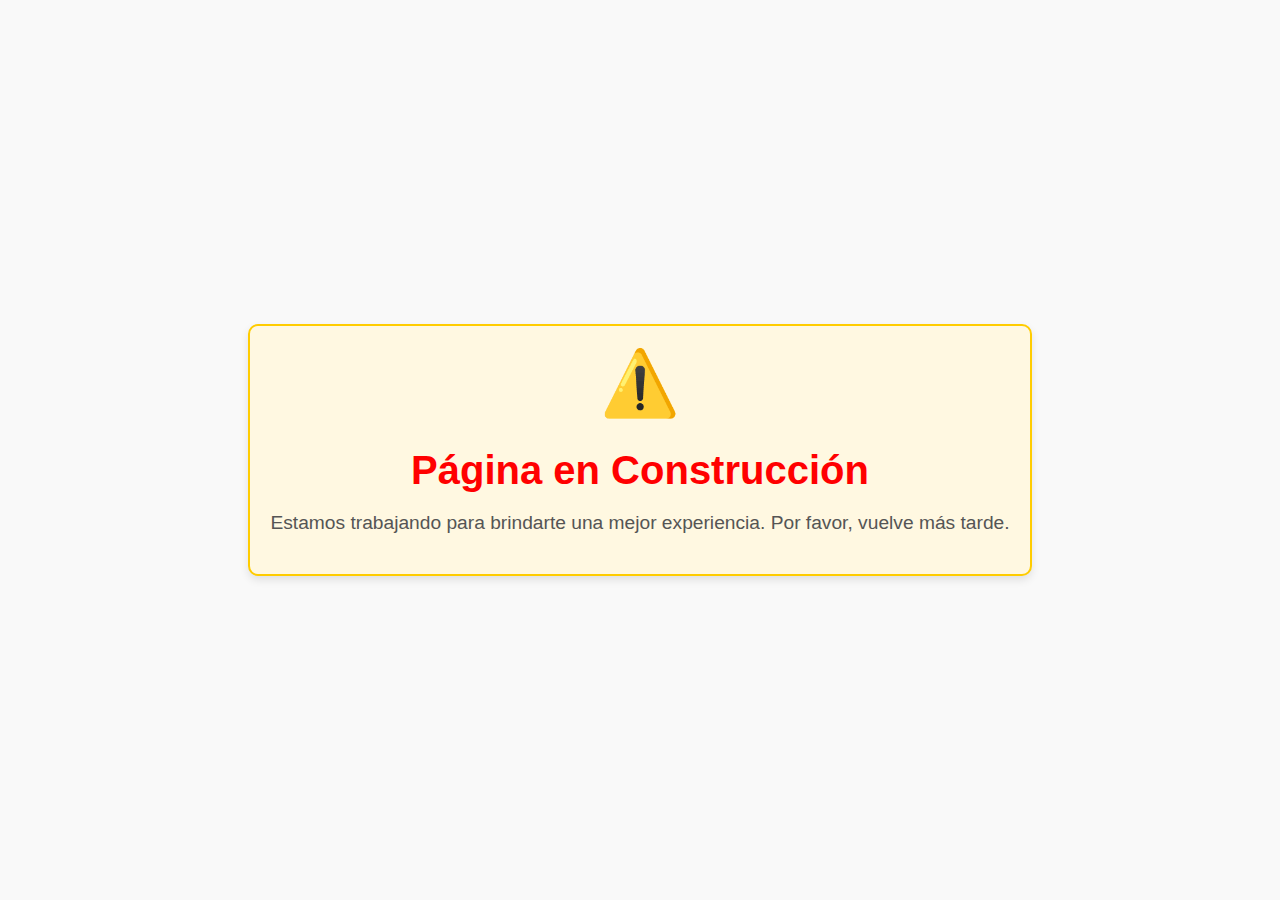
<file: pag_construccion.html>
<!DOCTYPE html>
<html lang="es">
<head>
    <meta charset="UTF-8">
    <meta name="viewport" content="width=device-width, initial-scale=1.0">
    <title>Página en Construcción</title>
    <style>
        body {
            font-family: Arial, sans-serif;
            background-color: #f9f9f9;
            color: #333;
            margin: 0;
            padding: 0;
            display: flex;
            justify-content: center;
            align-items: center;
            height: 100vh;
        }
        .container {
            text-align: center;
            padding: 20px;
            border: 2px solid #ffcc00;
            background-color: #fff8e1;
            border-radius: 10px;
            box-shadow: 0 4px 8px rgba(0, 0, 0, 0.1);
        }
        .container h1 {
            color: #ff0000;
            font-size: 2.5em;
            margin-bottom: 10px;
        }
        .container p {
            font-size: 1.2em;
            color: #555;
        }
        .warning-icon {
            font-size: 4em;
            color: #ffcc00;
            margin-bottom: 20px;
        }
    </style>
</head>
<body>
    <div class="container">
        <div class="warning-icon">⚠️</div>
        <h1>Página en Construcción</h1>
        <p>Estamos trabajando para brindarte una mejor experiencia. Por favor, vuelve más tarde.</p>
    </div>
</body>
</html>
</file>
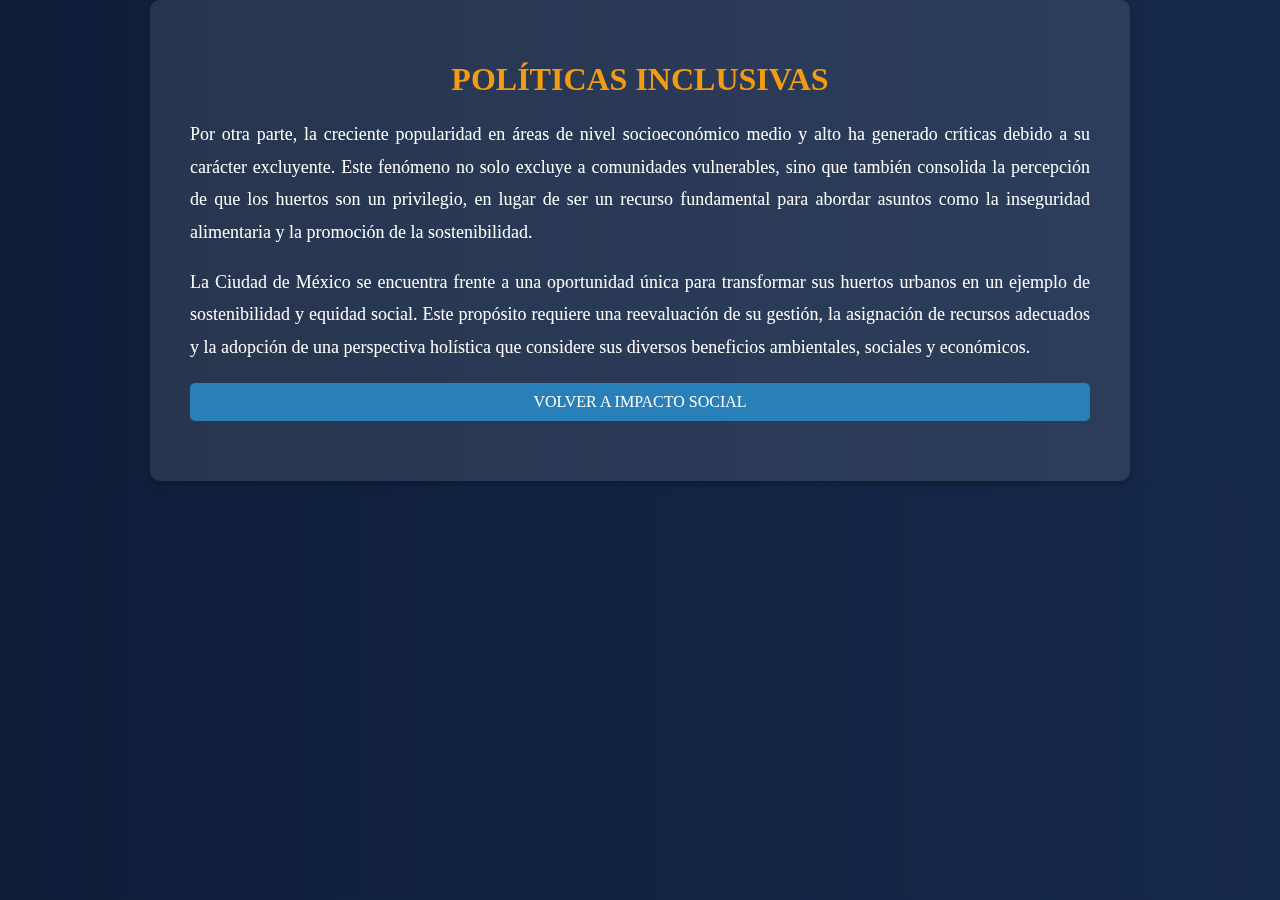
<file: politicas_inclusivas.html>
<!DOCTYPE html>
<html lang="es">
<head>
    <meta charset="UTF-8">
    <meta name="viewport" content="width=device-width, initial-scale=1.0">
    <title>Políticas Inclusivas</title>
    <style>
        body {
            margin: 0;
            font-family: 'Georgia', serif;
            background: linear-gradient(to right, #1e3c72, #2a5298);
            color: #fff;
        }
        body::before {
            content: "";
            position: fixed;
            top: 0;
            left: 0;
            width: 100%;
            height: 100%;
            background: rgba(0, 0, 0, 0.5);
            z-index: -1;
        }
        .container {
            max-width: 900px;
            margin: auto;
            padding: 40px;
            background: rgba(255, 255, 255, 0.1);
            border-radius: 10px;
            box-shadow: 0 4px 6px rgba(0, 0, 0, 0.2);
        }
        h1 {
            text-align: center;
            color: #f39c12;
            text-transform: uppercase;
            margin-bottom: 20px;
        }
        p {
            font-size: 18px;
            line-height: 1.8;
            text-align: justify;
        }
        .button {
            display: block;
            margin: 20px auto;
            padding: 10px 20px;
            background: #2980b9;
            color: #fff;
            border: none;
            border-radius: 5px;
            text-transform: uppercase;
            font-size: 16px;
            cursor: pointer;
            transition: background 0.3s ease;
            text-align: center;
            text-decoration: none;
        }
        .button:hover {
            background: #3498db;
        }
    </style>
</head>
<body>
    <div class="container">
        <h1>Políticas Inclusivas</h1>
        <p>
            Por otra parte, la creciente popularidad en áreas de nivel socioeconómico medio y alto ha generado críticas debido a su carácter excluyente. Este fenómeno no solo excluye a comunidades vulnerables, sino que también consolida la percepción de que los huertos son un privilegio, en lugar de ser un recurso fundamental para abordar asuntos como la inseguridad alimentaria y la promoción de la sostenibilidad.
        </p>
        <p>
            La Ciudad de México se encuentra frente a una oportunidad única para transformar sus huertos urbanos en un ejemplo de sostenibilidad y equidad social. Este propósito requiere una reevaluación de su gestión, la asignación de recursos adecuados y la adopción de una perspectiva holística que considere sus diversos beneficios ambientales, sociales y económicos.
        </p>
        <a href="impacto_social.html" class="button">Volver a Impacto Social</a>
    </div>
</body>
</html>
</file>
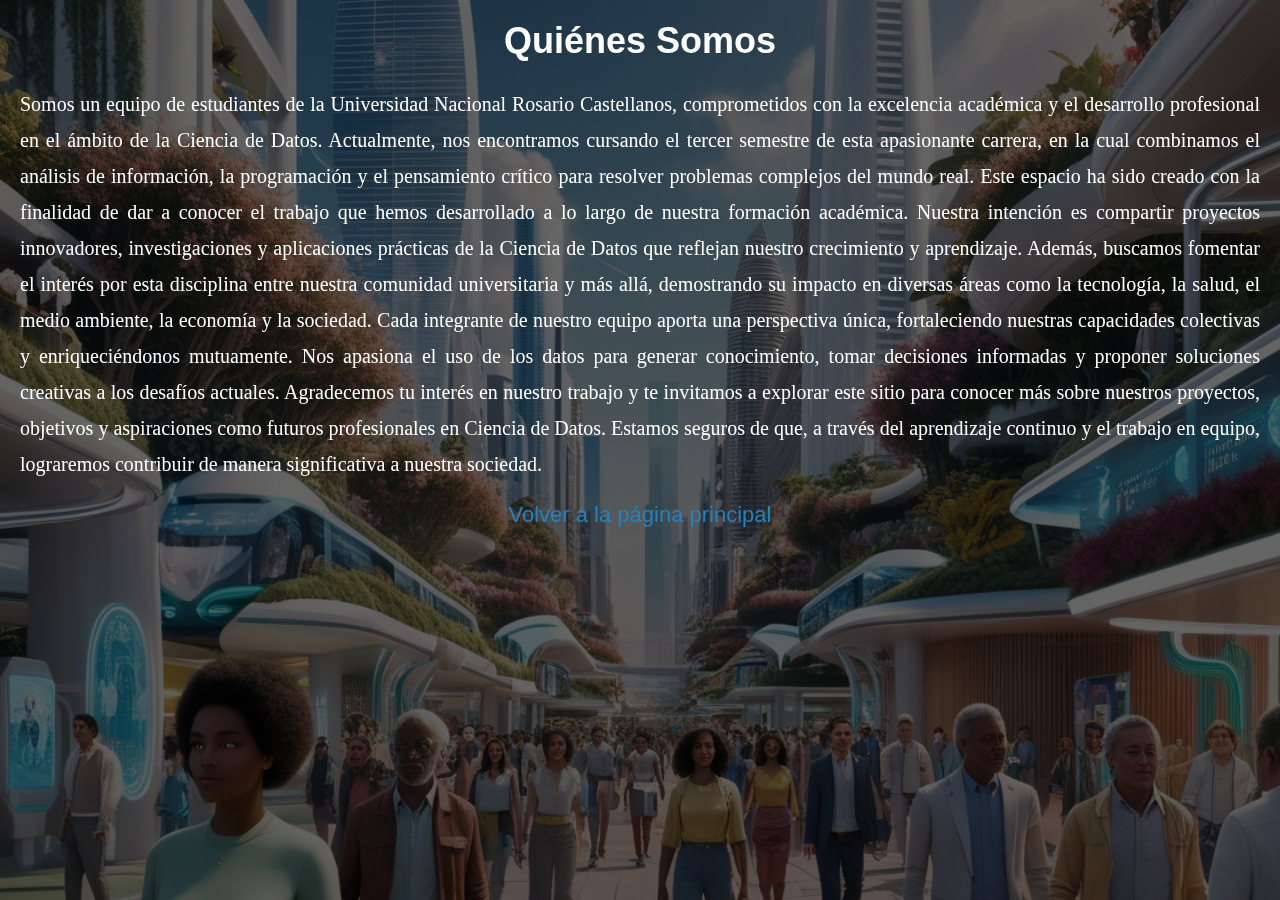
<file: quienes-somos.html>
<!DOCTYPE html>
<html lang="es">
<head>
    <meta charset="UTF-8">
    <meta name="viewport" content="width=device-width, initial-scale=1.0">
    <title>Quiénes Somos</title>
    <style>
        /* Estilo para el fondo con imagen desvanecida */
        body {
            margin: 0;
            font-family: 'Georgia', serif; /* Fuente predeterminada */
            background-image: url('img2a.jpg'); /* Cambia por el nombre de tu imagen */
            background-size: cover; /* La imagen ocupa toda la pantalla */
            background-position: center; /* Centra la imagen */
            background-repeat: no-repeat;
            background-attachment: fixed; /* Mantiene la imagen fija al hacer scroll */
            color: white; /* Color del texto */
        }

        /* Fondo desvanecido */
        body::before {
            content: "";
            position: fixed;
            top: 0;
            left: 0;
            width: 100%;
            height: 100%;
            background: rgba(0, 0, 0, 0.6); /* Fondo negro semitransparente */
            z-index: -1; /* Coloca detrás del contenido */
        }

        /* Estilo para el encabezado */
        h1 {
            text-align: center;
            font-family: 'Arial', sans-serif;
            font-size: 36px;
            margin-top: 20px;
            animation: fadeIn 3s ease-out;
        }

        /* Animación para mostrar el texto poco a poco */
        @keyframes textGrow {
            from {
                font-size: 25px;
                opacity: 0;
            }
            to {
                font-size: 20px;
                opacity: 1;
            }
        }

        /* Estilo del párrafo con animación */
        p {
            text-align: justify;
            margin: 20px;
            font-size: 20px;
            line-height: 1.8;
            animation: textGrow 4s ease-out;
        }

        /* Estilo para el enlace */
        a {
            display: block;
            text-align: center;
            margin-top: 20px;
            font-family: 'Verdana', sans-serif;
            font-size: 22px;
            color: #2980b9;
            text-decoration: none;
            animation: fadeIn 3s ease-out;
        }

        a:hover {
            text-decoration: underline;
        }

        /* Animación para el texto y enlace */
        @keyframes fadeIn {
            from {
                opacity: 0;
                transform: translateY(20px);
            }
            to {
                opacity: 1;
                transform: translateY(0);
            }
        }
    </style>
</head>
<body>
    <h1>Quiénes Somos</h1>
    <p>
       Somos un equipo de estudiantes de la Universidad Nacional Rosario Castellanos, comprometidos con la excelencia académica y el desarrollo profesional en el ámbito de la Ciencia de Datos. Actualmente, nos encontramos cursando el tercer semestre de esta apasionante carrera, en la cual combinamos el análisis de información, la programación y el pensamiento crítico para resolver problemas complejos del mundo real.

Este espacio ha sido creado con la finalidad de dar a conocer el trabajo que hemos desarrollado a lo largo de nuestra formación académica. Nuestra intención es compartir proyectos innovadores, investigaciones y aplicaciones prácticas de la Ciencia de Datos que reflejan nuestro crecimiento y aprendizaje. Además, buscamos fomentar el interés por esta disciplina entre nuestra comunidad universitaria y más allá, demostrando su impacto en diversas áreas como la tecnología, la salud, el medio ambiente, la economía y la sociedad.

Cada integrante de nuestro equipo aporta una perspectiva única, fortaleciendo nuestras capacidades colectivas y enriqueciéndonos mutuamente. Nos apasiona el uso de los datos para generar conocimiento, tomar decisiones informadas y proponer soluciones creativas a los desafíos actuales.

Agradecemos tu interés en nuestro trabajo y te invitamos a explorar este sitio para conocer más sobre nuestros proyectos, objetivos y aspiraciones como futuros profesionales en Ciencia de Datos. Estamos seguros de que, a través del aprendizaje continuo y el trabajo en equipo, lograremos contribuir de manera significativa a nuestra sociedad.
    </p>
    <a href="index.html">Volver a la página principal</a>
</body>
</html>
</file>
<file: styles.css>
body {
    background: url('64fondo.jpg') no-repeat center center fixed; /* Imagen de fondo */
    background-size: cover; /* Ajusta la imagen para cubrir toda la pantalla */
    font-family: 'Arial', sans-serif; /* Fuente general */
    color: #333; /* Color del texto */
    margin: 0;
    padding: 0;
}

h1 {
    text-align: center;
    font-size: 2.5rem;
    margin-top: 20px;
    color: #1a1a1a;
}

.container {
    display: flex;
    flex-wrap: wrap;
    justify-content: center;
    align-items: flex-start;
    margin: 20px;
}

.column {
    width: 30%;
    margin: 10px;
    background-color: rgba(255, 255, 255, 0.8); /* Fondo blanco con transparencia */
    padding: 15px;
    border-radius: 8px;
    box-shadow: 0 4px 8px rgba(0, 0, 0, 0.2);
}

.column:hover {
    box-shadow: 0 6px 12px rgba(0, 0, 0, 0.4); /* Sombra al pasar el mouse */
    transform: scale(1.05); /* Animación sutil */
    transition: transform 0.3s ease, box-shadow 0.3s ease;
}

.image-container {
    text-align: center;
    margin-bottom: 20px;
}

.image-container img {
    width: 80%;
    border-radius: 10px;
    box-shadow: 0 4px 8px rgba(0, 0, 0, 0.2);
}
</file>
<file: colors.css>
body {
    font-family: Arial, sans-serif; /* Fuente general */
    color: #2a8791; /* Azul marino */
    margin: 0;
    padding: 0;
}

h1 {
    text-align: center;
    font-size: 2.5rem;
    color: #2a8791; /* Azul marino */
    margin-top: 20px;
}

p {
    color: #2a8791; /* Azul marino */
    line-height: 1.6; /* Espaciado entre líneas */
}
</file>
